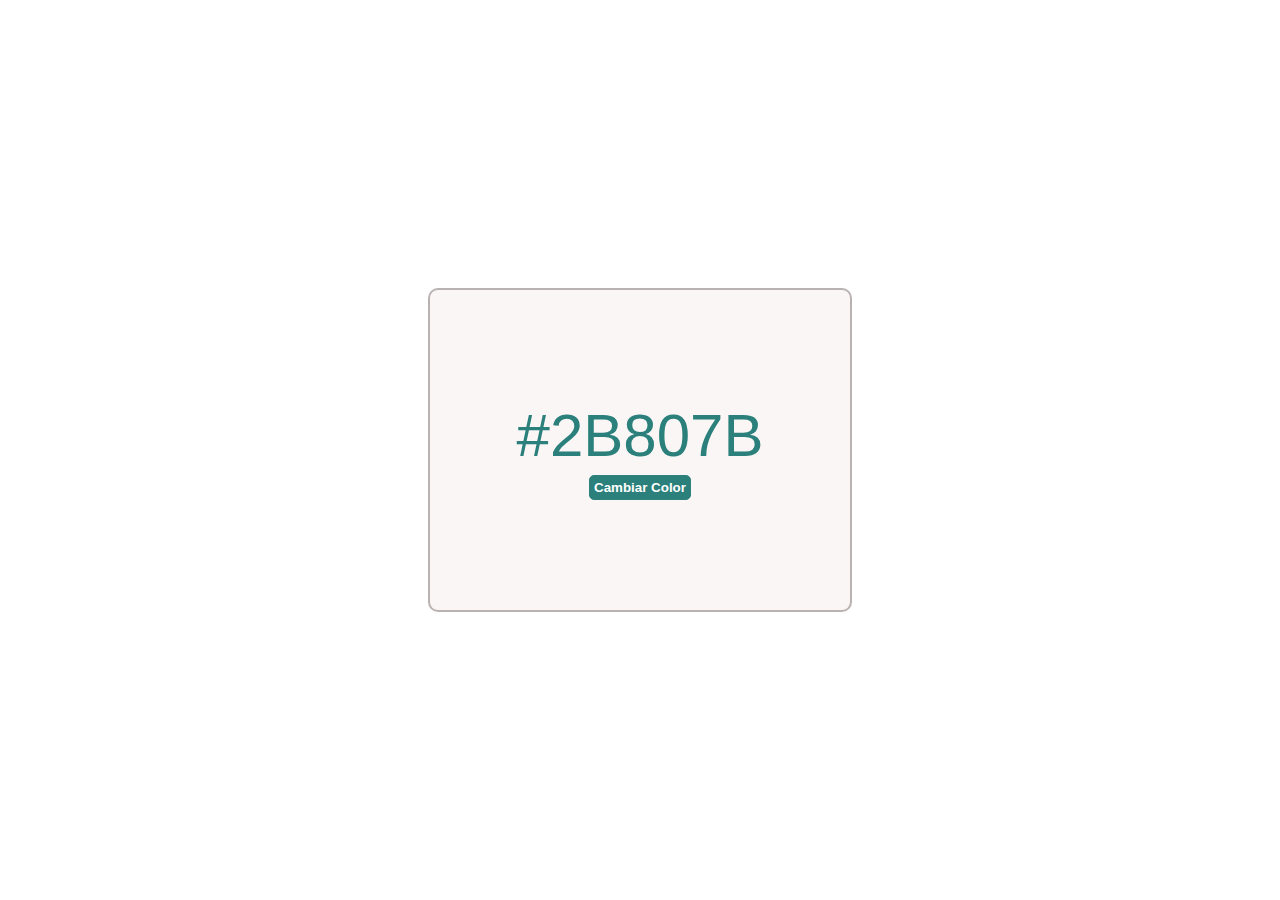
<file: color-aleatorio/index.html>
<!DOCTYPE html>
<html lang="es">
<head>
    <meta charset="UTF-8">
    <meta name="viewport" content="width=device-width, initial-scale=1.0">
    <link rel="stylesheet" href="./index.css">
    <link rel="icon" href="./imagenes/color-wheel_4508394.png" type="image/png">
    <script defer src="./index.js"></script>
    <title>Paleta de colores</title>
</head>
<body id="body">
    <div class="contenedor">
        <p id="color">#2B807B</p>
        <div class="boton">
            <button id="boton">Cambiar Color</button>
        </div>
    </div>
</body>
</html>
</file>
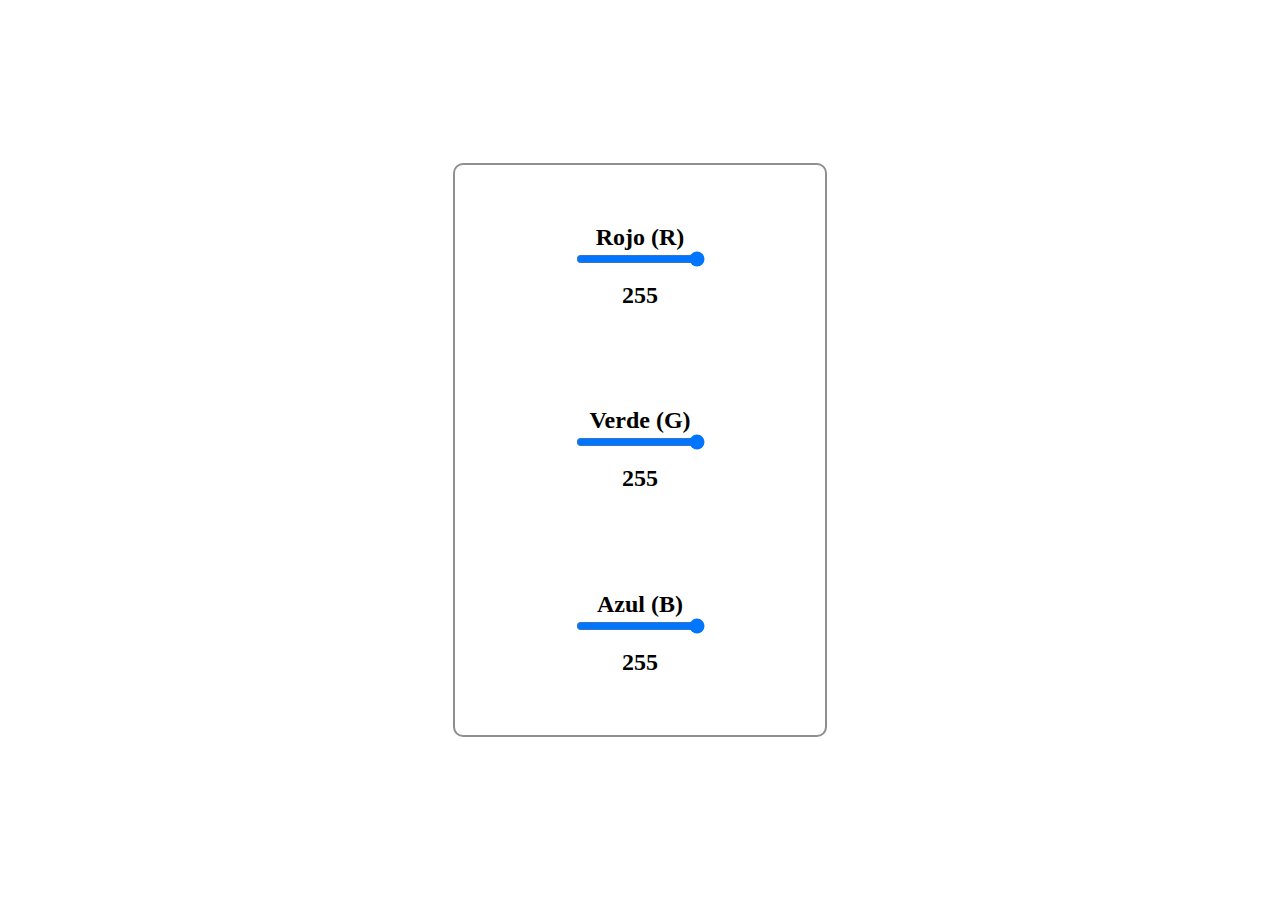
<file: color-RGB/index.html>
<!DOCTYPE html>
<html lang="es">
<head>
    <meta charset="UTF-8">
    <meta name="viewport" content="width=device-width, initial-scale=1.0">
    <link rel="stylesheet" href="./index.css">
    <script src="./index.js" defer></script>
    <title>Colores RGB 🌈</title>
</head>
<body>
    <div class="contenedorPrincipal">
        <div class="color">
            <label for="rojo"> Rojo (R)</label>
            <input id="verde" type="range" min="0" max="255" step="1" value="255">
            <p id="texto-rojo"></p>
        </div>
        <div class="color">
            <label for="verde"> Verde (G)</label>
            <input id="verde" type="range" min="0" max="255" step="1" value="255">
            <p id="texto-verde"></p>
        </div>
        <div class="color">
            <label for="azul"> Azul (B)</label>
            <input id="azul" type="range" min="0" max="255" step="1" value="255">
            <p id="texto-azul"></p>
        </div>
    </div>
</body>
</html>
</file>
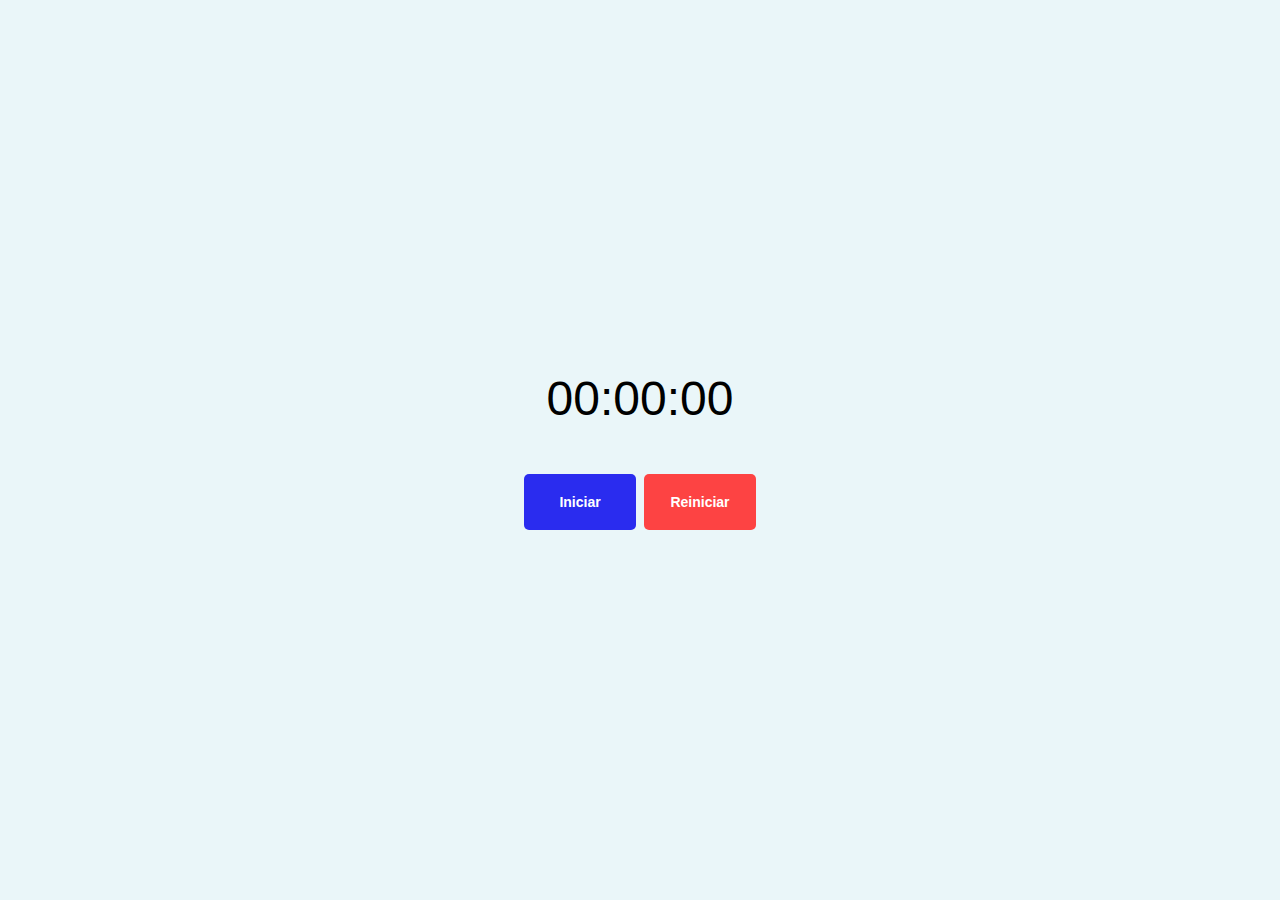
<file: cronometro/index.html>
<!DOCTYPE html>
<html lang="en">
<head>
    <meta charset="UTF-8">
    <meta name="viewport" content="width=device-width, initial-scale=1.0">
    <link rel="stylesheet" href="./index.css">
    <script defer src="./index.js"></script>
    <title>Cronometro ⏱️</title>
</head>
<body>
    <div class="contenedor">
        <div class="cronometro">
            <p class="display-cronometro">
                <span class="horas">00</span>:<span class="min">00</span>:<span class="seg">00</span>
            </p>
        </div>
        <div class="botones">
            <button class="parar-continuar">Iniciar</button>
            <button class="detener">Detener</button>
            <button class="reestablecer">Reiniciar</button>
        </div>
    </div>
</body>
</html>
</file>
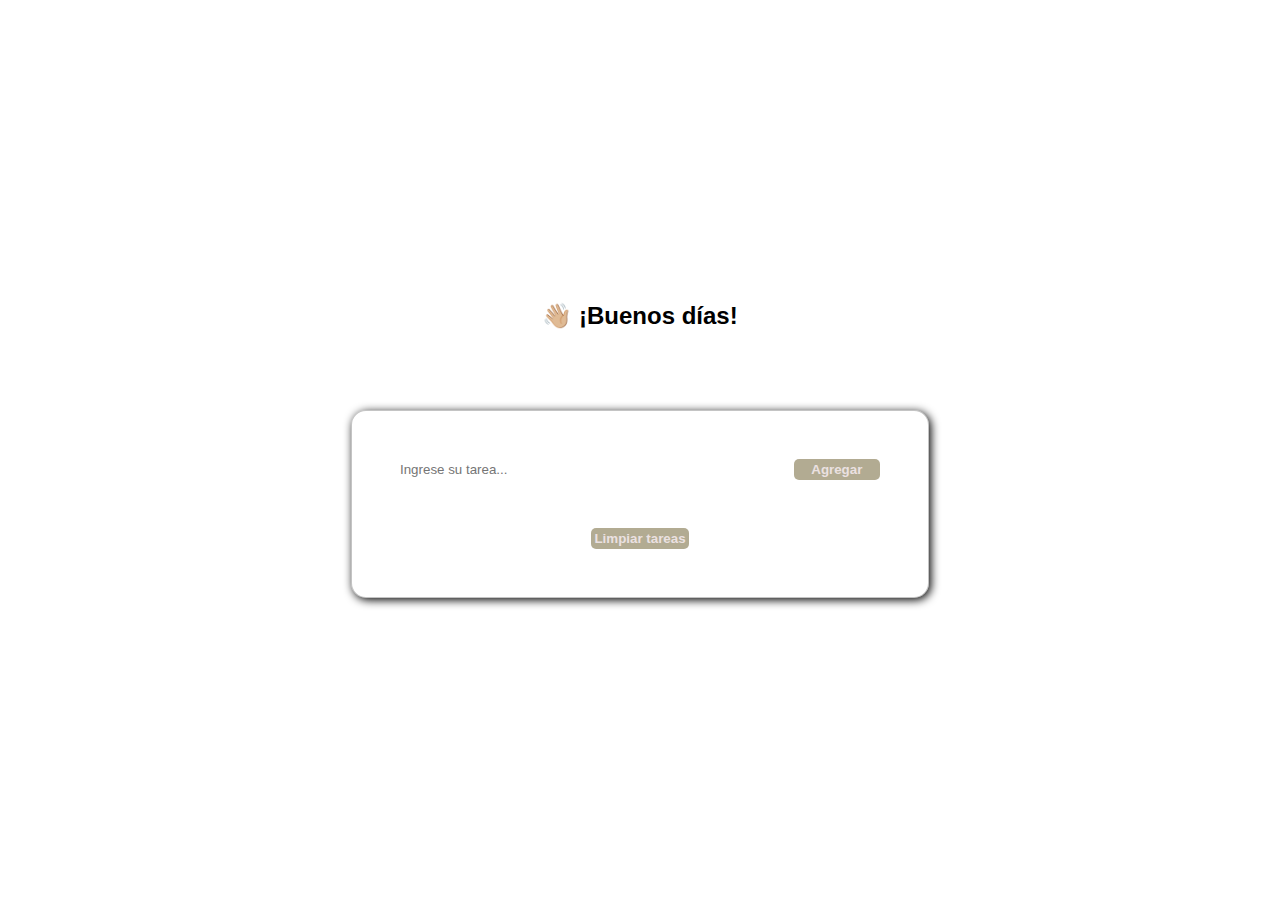
<file: to-do-list/index.html>
<!DOCTYPE html>
<html lang="en">
<head>
    <meta charset="UTF-8">
    <meta name="viewport" content="width=device-width, initial-scale=1.0">
    <link rel="stylesheet" href="./index.css">
    <script defer src="./index.js"></script>
    <title>To-Do list</title>
</head>
<body>
    <div class="titulo">
        <h2>👋🏼 ¡Buenos días! </h2>
    </div>
    <div class="contenedor">
        <div class="inputs">
            <input type="text" id="nombre-tarea" placeholder="Ingrese su tarea...">
            <button id="boton-agregar-tarea">Agregar</button>
        </div>
        <div class="contenedor-tareas">
            <ul class="lista-de-tareas">
                
            </ul>
        </div>
        <div class="boton-limpia-tareas">
            <button id="btn-limpiar">Limpiar tareas</button>
        </div>
    </div>
</body>
</html>
</file>
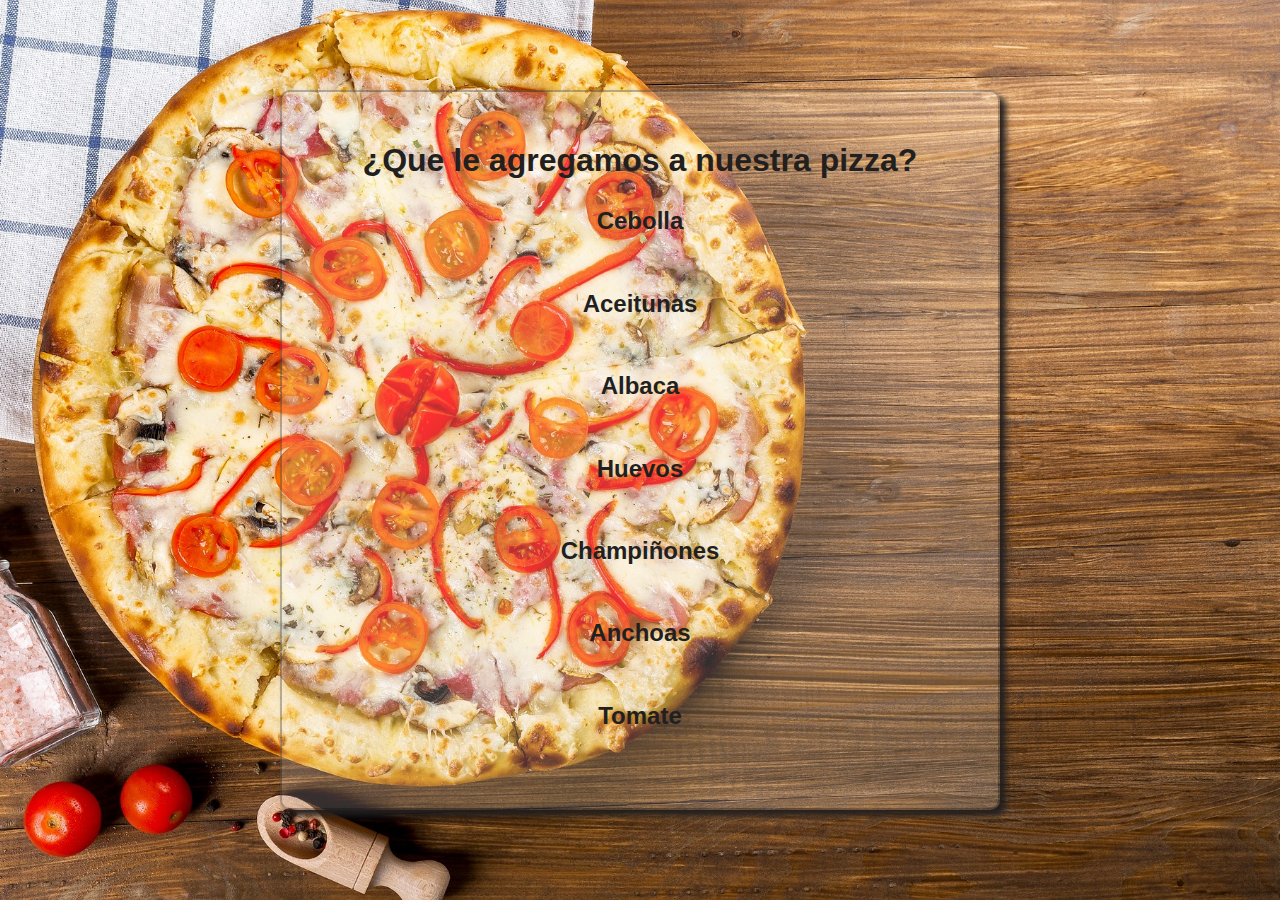
<file: topping-de-pizza/index.html>
<!DOCTYPE html>
<html lang="es">
<head>
    <meta charset="UTF-8">
    <meta name="viewport" content="width=device-width, initial-scale=1.0">
    <link rel="stylesheet" href="./index.css">
    <script defer src="./index.js"></script>
    <title>🍕 Mis toppings</title>
</head>
<body>
    <div class="contenido">
        <h1>¿Que le agregamos a nuestra pizza?</h1>
        <ul id="lista">
            <li class="toppings" id="primer-topping">Cebolla</li>
            <li class="toppings">Aceitunas</li>
            <li class="toppings">Albaca</li>
            <li class="toppings">Huevos</li>
            <li class="toppings">Champiñones</li>
            <li class="toppings">Anchoas</li>
        </ul>
    </div>
</body>
</html>
</file>
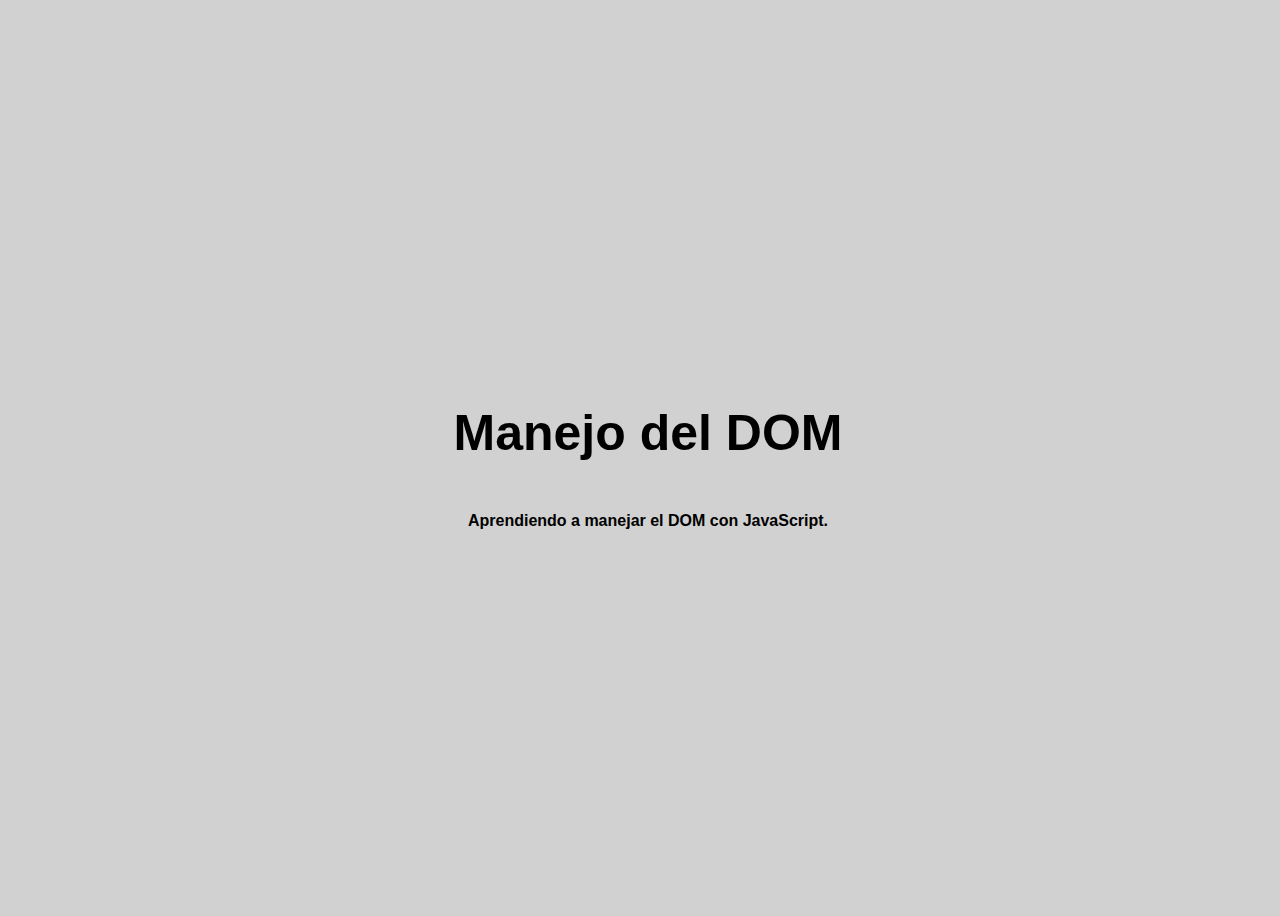
<file: Prueba/prueba.html>
<!DOCTYPE html>
<html lang="en">
<head>
    <meta charset="UTF-8">
    <meta name="viewport" content="width=device-width, initial-scale=1.0">
    <link rel="stylesheet" href="./prueba.css">
    <title>Manejo del DOM</title>
</head>
<body>
    <div class="contenido">
        <h1>Manejo del DOM</h1>
        <p>Aprendiendo a manejar el DOM con JavaScript.</p>
    </div>
    
</body>
</html>
</file>
<file: color-aleatorio/index.css>
*{
    padding: 0;
    margin: 0;
}

body{
    display: flex;
    justify-content: center;
    align-items: center;
    height: 100vh;
    width: 100%;
    font-family: Verdana, Geneva, Tahoma, sans-serif;
}

.contenedor{
    background-color: rgba(250, 245, 245, 0.932);
    border: 2px solid rgba(126, 114, 114, 0.51);
    height: 250px;
    width: 350px;
    padding: 35px 35px;
    border-radius: 10px;
    display: flex;
    flex-direction: column;
    justify-content: center;
    align-items: center;
}

.contenedor p{
    user-select: none;
    font-size: 60px;
    color: #2b807b;
}

.boton button{
    display: flex;
    justify-content: center;
    margin-top: 5px;
    cursor: pointer;
    border-radius: 5px;
    border: 1px solid #30827c;
    color: white;
    font-weight: bolder;
    background-color: #2b807b;
    padding: 4px 4px;
    transition: .4s;
}

.boton button:hover{
    background-color: #23605c;
}

.color-celeste{
    background-color: #2b807b;
}
</file>
<file: color-RGB/index.css>
/*Estilos generales*/

*{
    margin: 0;
    padding: 0;
}

body{
    height: 100vh;
    display: flex;
    justify-content: center;
    align-items: center;
}

/*Estilos contenedorPrincipal*/

.contenedorPrincipal{
    background-color: white;
    padding: 10px;
    display: flex;
    flex-direction: column;
    justify-content: space-around;
    height: 550px;
    width: 350px;
    border: 2px solid rgba(0, 0, 0, 0.438);
    border-radius: 10px;
}

/*Estilos colores*/
.color{
    font-family: Georgia, 'Times New Roman', Times, serif;
    font-weight: bold;
    font-size: 1.5em;
    display: flex;
    flex-direction: column;
    align-items: center;
}

/*Estilos parrafos*/

.color p{
    margin-top: 15px;
}
</file>
<file: cronometro/index.css>
*{
    margin: 0;
    padding: 0;
}

body{
    background-color: rgba(220, 241, 245, 0.608);
    font-family: Verdana, Geneva, Tahoma, sans-serif;
    display: flex;
    height: 100vh;
    justify-content: center;
    align-items: center;
}

.contenedor{
    height: 20em;
    width: 15em;
    display: flex;
    flex-direction: column;
    justify-content: center;
    align-items: center;
}

.cronometro p{
    font-size: 3em;
    margin-bottom: 1em;
}

.botones{
    display: flex;
    width: 100%;
    justify-content: space-around;
}

button{
    font-weight: bolder;
    font-size: 14px;
    height: 4em;
    width: 8em;
    padding: 2px;
    transition: .5s;
    cursor: pointer;
    user-select: none;
}

.parar-continuar{
    background-color: rgba(2, 2, 237, 0.83);
    color: white;
    border-radius: 5px;
    border: none;
}

.detener{
    display: none;
    background-color: rgba(5, 154, 5, 0.67);
    color: white;
    border: none;
    border-radius: 5px;
    transition: .5s;
}

.detener:hover{
    background-color: green;
}

.parar-continuar:hover{
    background-color: blue;
}

.reestablecer{
    background-color: rgb(253, 67, 67);
    color: white;
    border: none;
    border-radius: 5px;
    transition: .5s;
}

.reestablecer:hover{
    background-color: red;
}
</file>
<file: to-do-list/index.css>
*{
    margin: 0;
    padding: 0;
}

body{
    font-family: Verdana, Geneva, Tahoma, sans-serif;
    display: flex;
    flex-direction: column;
    width: 100vw;
    height: 100vh;
    align-items: center;
    justify-content: center;
    background: url(https://cdn-images.welcometothejungle.com/1hw3AIeaOzS_xueitADSAOXROowSS0MH_ezjJRO7cJM/rs:auto:980::/q:85/czM6Ly93dHRqLXByb2R1Y3Rpb24vdXBsb2Fkcy9hcnRpY2xlL2ltYWdlLzE0NTUvMTU4NDYxL2xpc3RhLXRhcmVhcy5qcGc) no-repeat center center/ cover;
}

.contenedor{
    background-color: rgba(255, 255, 255, 0.233);
    border: 1px solid rgba(0, 0, 0, 0.233);
    box-shadow: 2px 2px 10px;
    border-radius: 15px;
    padding: 3em;
    margin-top: 5em;
    display: flex;
    flex-direction: column;
    align-items: center;
    justify-content: flex-start;
    height: fit-content;
    width:fit-content;
}

.contenedor .inputs{
    margin: 0;
    padding: 0;
    width: 30em;
    display: flex;
    justify-content: space-between;
}

.contenedor .inputs input{
    width: 80%;
    outline: none;
    border-radius: 5px;
    border: none;
}

.contenedor .inputs button{
    width: 18%;
}

.contenedor .contenedor-tareas{
    width: 80%;
    margin-top: 1em;
}

.contenedor .boton-limpia-tareas{
    margin-top: 2em;
}

.tarea{
    width: 80%;
    display: flex;
    justify-content: start;
    user-select: none;
    cursor: pointer;
    font-weight: bold;
    margin-top: 1em;
}

.completada{
    text-decoration: line-through;
    font-weight: lighter;
}

button{
    color: rgb(235, 225, 225);
    font-weight: bold;
    cursor: pointer;
    padding: 3px;
    background-color: rgba(112, 99, 53, 0.536);
    border-radius: 5px;
    border: none;
    transition: .3s;
}

button:hover{
    background-color: rgba(112, 99, 53, 0.704);
}
</file>
<file: topping-de-pizza/index.css>
*{
    margin: 0;
    padding: 0;
    box-sizing: border-box;
    font-family: 'lato', sans-serif;
}

body{
    color: rgb(34, 31, 31);
    height: 100vh;
    display: flex;
    align-items: center;
    justify-content: center;
    text-align: center;
    background: url(./imagenes/img-pizza4.jpg) no-repeat center/cover;
}

.contenido{
    margin: auto;
    border: 2px solid rgba(0, 0, 0, 0.274);
    border-radius: 10px;
    box-shadow: 6px 6px 7px;
    display: flex;
    justify-content: center;
    flex-direction: column;
    flex-wrap: wrap;
    min-height: 80vh;
    max-width: 900px;
    width: 80vh;
    background-color: rgba(255, 255, 255, 0.186);
}

h1{
    font-size: 2rem;
    width: 100%;
}

.toppings{
    font-weight: bolder;
    font-size: 1.5rem;
    display: flex;
    justify-content: center;
    align-items: center;
    width: 100%;
    height: 80px;
    margin: .1em 0;
}
</file>
<file: Prueba/prueba.css>
body{
    font-family: sans-serif;
    height: 100vh;
    width: 100%;
    display: flex;
    background-color: rgba(128, 128, 128, 0.364);
}

.contenido{
    width: 100%;
    display: flex;
    flex-direction: column;
    justify-content: center;
    align-items: center;
}

.contenido h1{
    font-size: 50px;
    font-weight: bolder;
}

.contenido p{
    font-weight: bolder;
}
</file>
